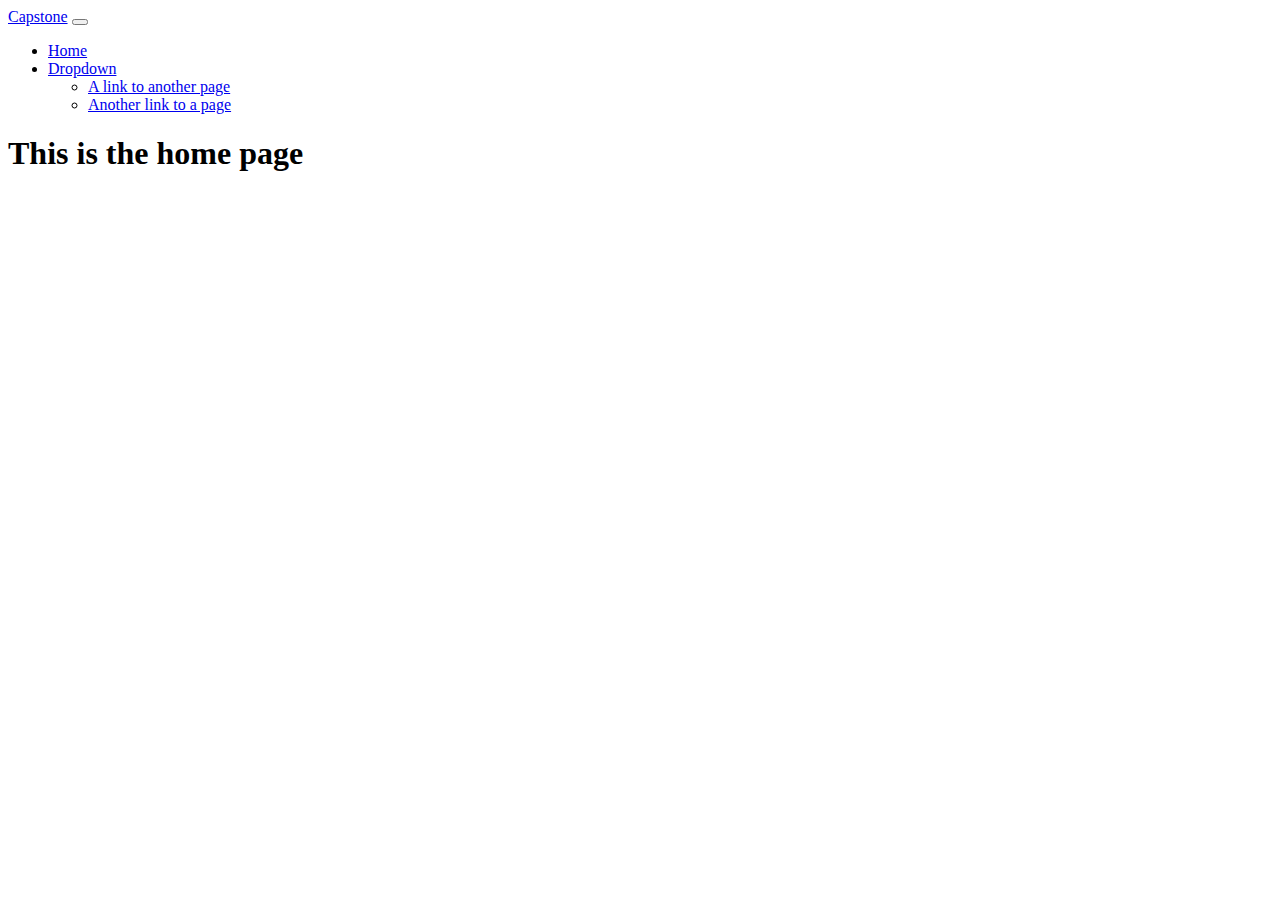
<file: capstonehtmltemplate-master/index.html>
<!DOCTYPE html>
<html lang="en">
<head>
  <meta charset="UTF-8">
  <meta http-equiv="X-UA-Compatible" content="IE=edge">
  <meta name="viewport" content="width=device-width, initial-scale=1.0">

  <link href="https://cdn.jsdelivr.net/npm/bootstrap@5.1.1/dist/css/bootstrap.min.css" rel="stylesheet" integrity="sha384-F3w7mX95PdgyTmZZMECAngseQB83DfGTowi0iMjiWaeVhAn4FJkqJByhZMI3AhiU" crossorigin="anonymous">
  <title>OT CS Capstone</title>
</head>
<body>
  <div data-include="nav"></div>
  <div class="container">
    <h1 class="display-1 text-center">This is the home page</h1>


  </div>
  <!--Bootstrap and other JS scripts-->
    <script src="https://cdn.jsdelivr.net/npm/bootstrap@5.1.1/dist/js/bootstrap.bundle.min.js" integrity="sha384-/bQdsTh/da6pkI1MST/rWKFNjaCP5gBSY4sEBT38Q/9RBh9AH40zEOg7Hlq2THRZ" crossorigin="anonymous"></script>
    <script src="https://code.jquery.com/jquery-3.6.0.min.js" integrity="sha256-/xUj+3OJU5yExlq6GSYGSHk7tPXikynS7ogEvDej/m4=" crossorigin="anonymous"></script>
    <script type="text/javascript" src="scripts/scripts.js"></script>
</body>
</html>
</file>
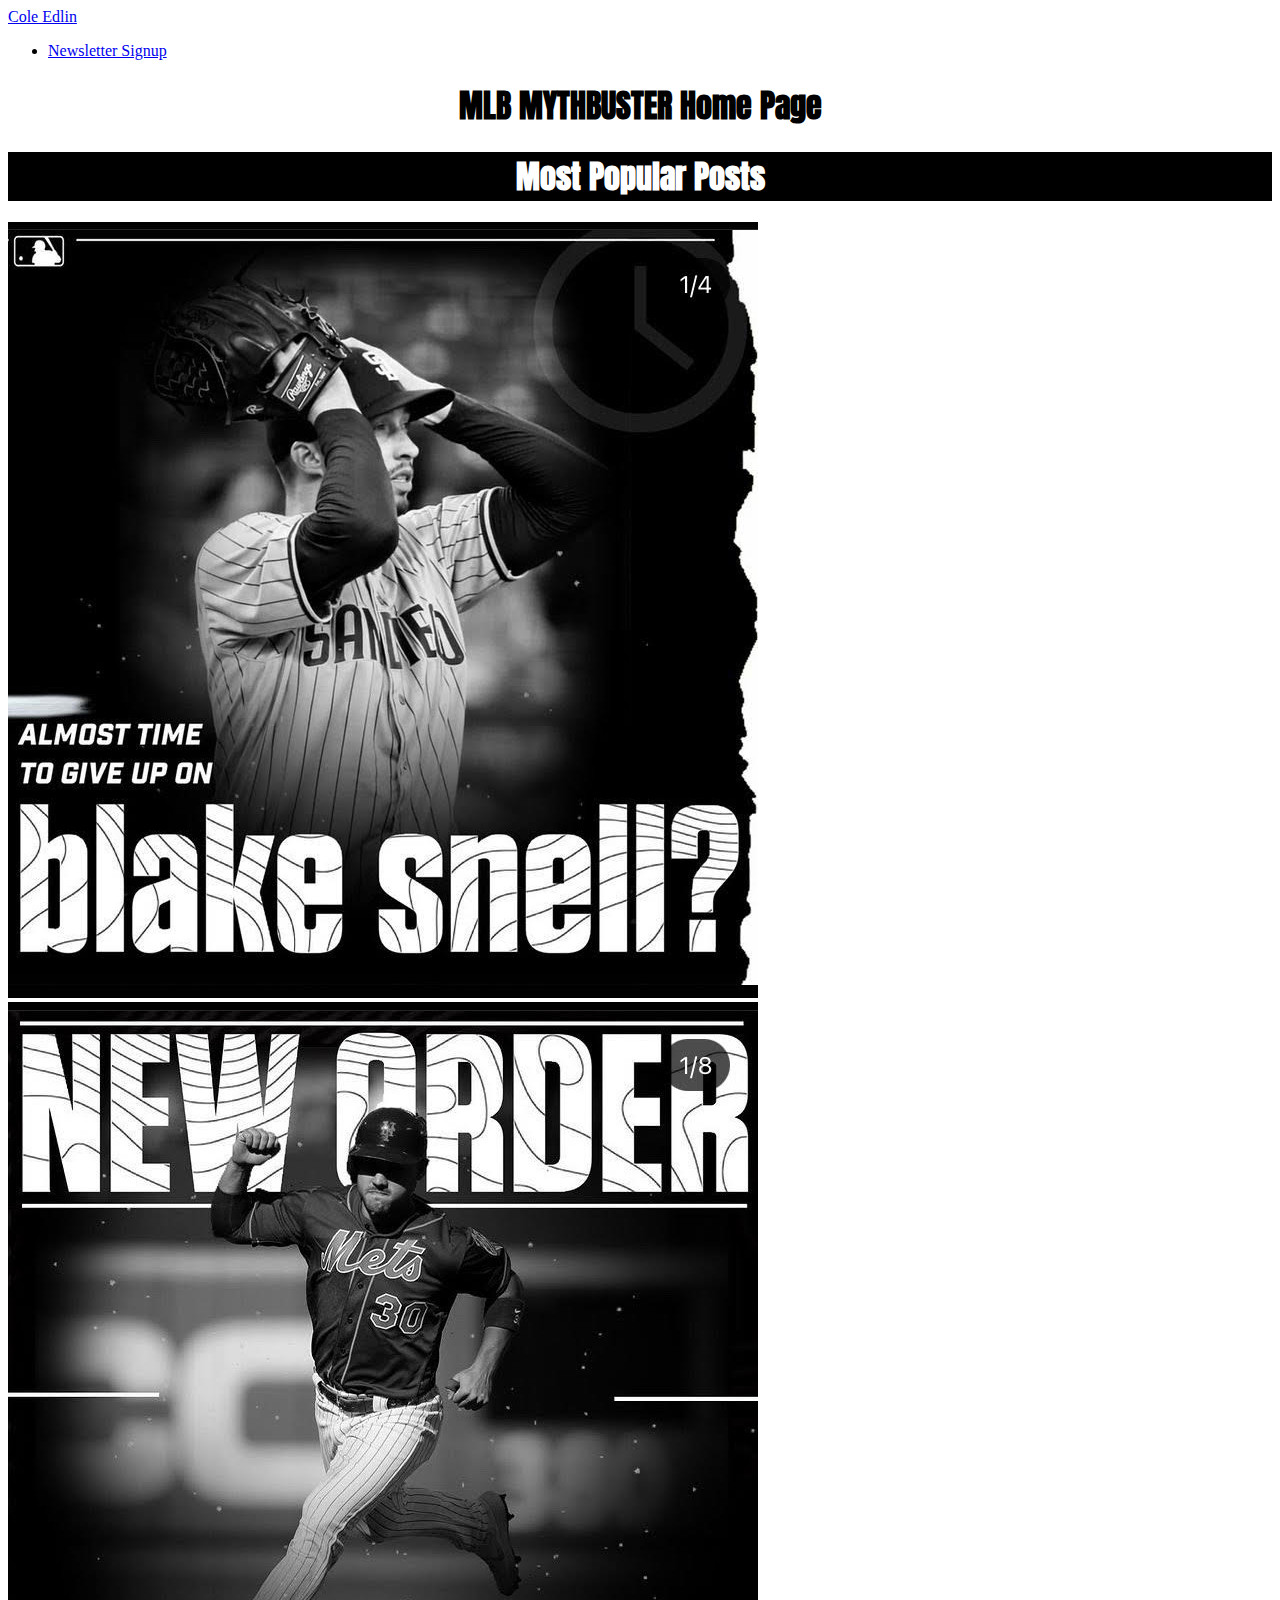
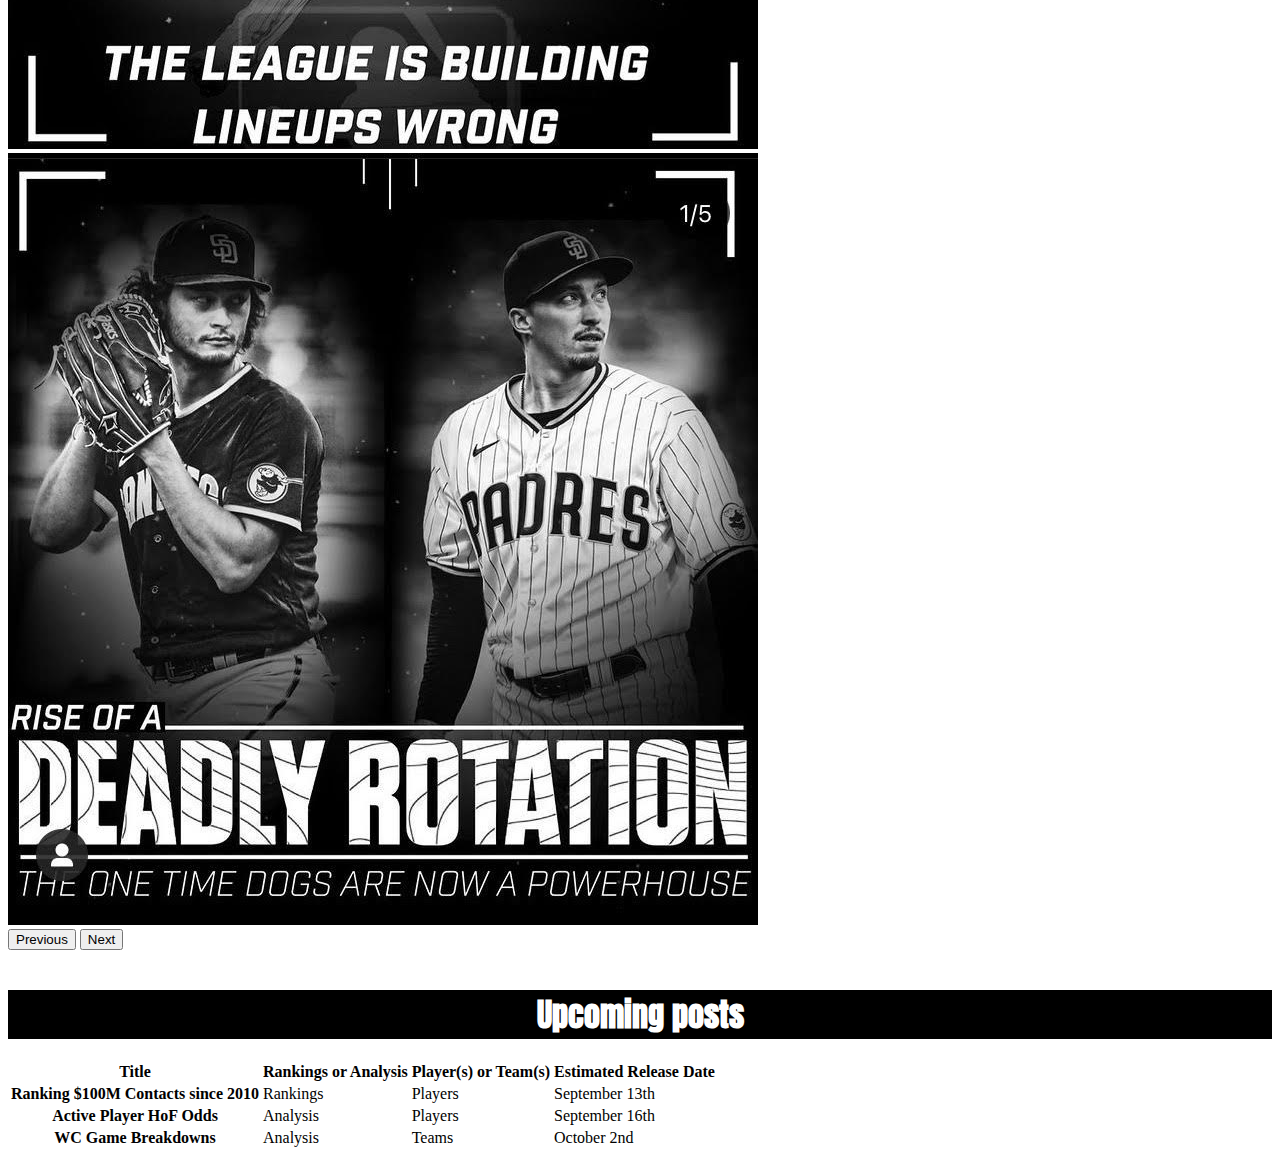
<file: BootstapAssessment.html>
<!DOCTYPE html>
<html>
  <head>
    <meta charset="UTF-8">
    <meta http-equiv="X-UA-Compatible" content="IE=edge">
    <meta name="viewport" content="width=device-width, initial-scale=1.0">
    <title>Cole Edlin</title>
    <link rel="stylesheet" href="CSSAssessment.css">
    <link href="https://fonts.googleapis.com/css2?family=Anton&display=swap" rel="stylesheet">
    <link href="https://cdn.jsdelivr.net/npm/bootstrap@5.1.1/dist/css/bootstrap.min.css" rel="stylesheet" integrity="sha384-F3w7mX95PdgyTmZZMECAngseQB83DfGTowi0iMjiWaeVhAn4FJkqJByhZMI3AhiU" crossorigin="anonymous">
    <script src="https://cdn.jsdelivr.net/npm/bootstrap@5.1.1/dist/js/bootstrap.bundle.min.js" integrity="sha384-/bQdsTh/da6pkI1MST/rWKFNjaCP5gBSY4sEBT38Q/9RBh9AH40zEOg7Hlq2THRZ" crossorigin="anonymous"></script>
  </head>
  <body>

    <nav class="navbar navbar-dark bg-dark">
        <div class="navbar-header">
            <a class="navbar-brand" href="#">Cole Edlin</a>
        </div>
        <ul>
            <li> <a href="HTMLAssessment.html">Newsletter Signup</a></li>
        </ul>
    </nav>

    <div class="MyClass">
      <center><h1>MLB MYTHBUSTER Home Page</h1></center>
      <!-- Add a class with custom styling to this div -->
    </div>

    <div class="MyClass" id="div2">
      <!-- Add the same class as before to apply the same styling to this div.
           ALSO add an id to this div to apply something unique. -->
      <center><h1>Most Popular Posts</h1></center>
    </div>
    <!-- STEP 4: CREATE A PHOTO CAROUSEL HERE -->
    <div id="carouselExampleControls" class="carousel slide" data-bs-ride="carousel">
        <div class="carousel-inner">
          <div class="carousel-item active">
            <img src="BlakeSnell.jpg" class="d-block w-100" alt="...">
          </div>
          <div class="carousel-item">
            <img src="NewOrder.jpg" class="d-block w-100" alt="...">
          </div>
          <div class="carousel-item">
            <img src="Padres.jpg" class="d-block w-100" alt="...">
          </div>
        </div>
        <button class="carousel-control-prev" type="button" data-bs-target="#carouselExampleControls" data-bs-slide="prev">
          <span class="carousel-control-prev-icon" aria-hidden="true"></span>
          <span class="visually-hidden">Previous</span>
        </button>
        <button class="carousel-control-next" type="button" data-bs-target="#carouselExampleControls" data-bs-slide="next">
          <span class="carousel-control-next-icon" aria-hidden="true"></span>
          <span class="visually-hidden">Next</span>
        </button>
      </div>
      <!--Table-->
      <br>
      <div class="MyClass" id="div2">
        <center><h1>Upcoming posts</h1></center>
    </div>
      <table class="table table-striped">
        <thead>
          <tr>
            <th scope="col">Title</th>
            <th scope="col">Rankings or Analysis</th>
            <th scope="col">Player(s) or Team(s)</th>
            <th scope="col">Estimated Release Date</th>
          </tr>
        </thead>
        <tbody>
          <tr>
            <th scope="row">Ranking $100M Contacts since 2010</th>
            <td>Rankings</td>
            <td>Players</td>
            <td>September 13th</td>
          </tr>
          <tr>
            <th scope="row">Active Player HoF Odds</th>
            <td>Analysis</td>
            <td>Players</td>
            <td>September 16th</td>
          </tr>
          <tr>
            <th scope="row">WC Game Breakdowns</th>
            <td>Analysis</td>
            <td>Teams</td>
            <td>October 2nd</td>
          </tr>
        </tbody>
      </table>
  </body>
</html>
</file>
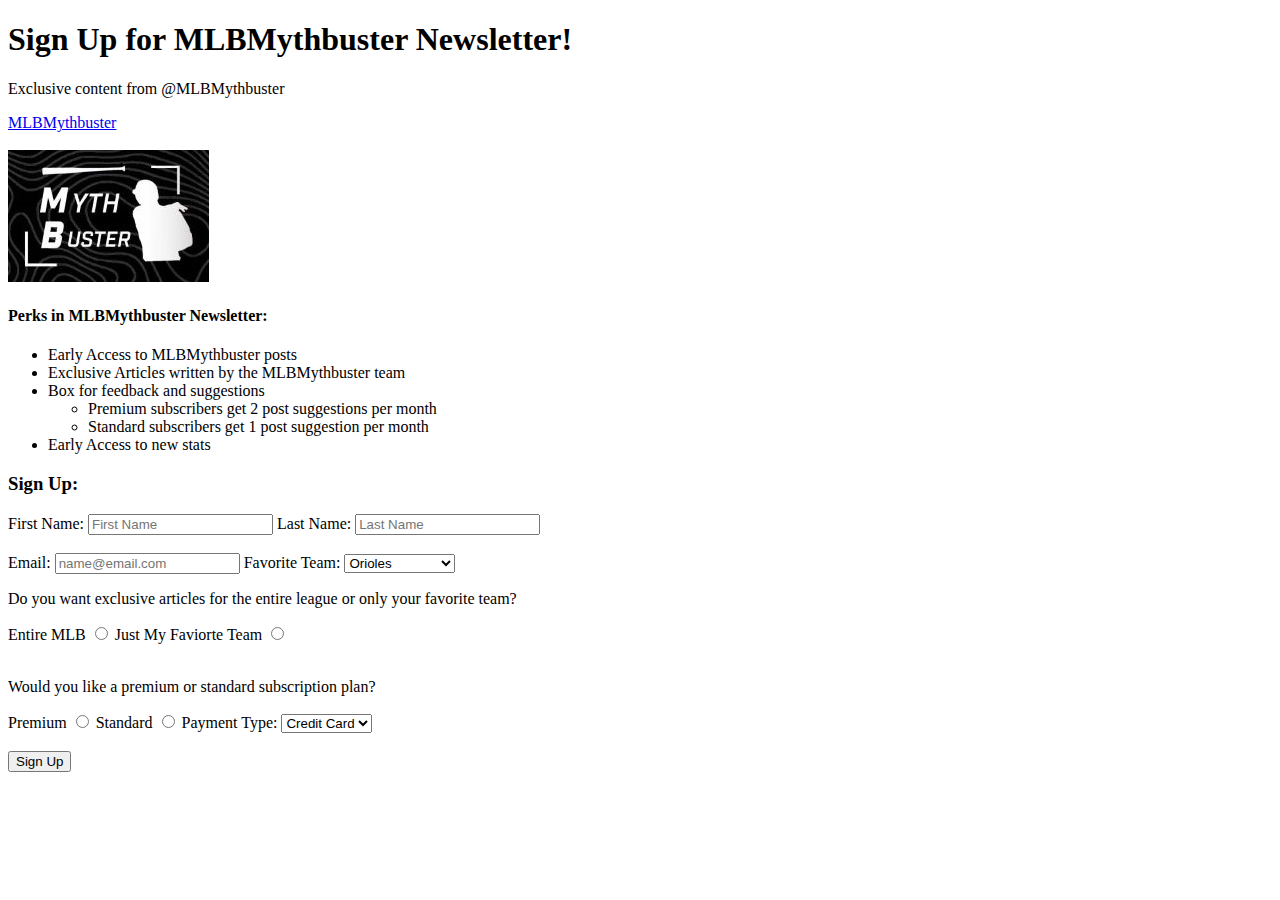
<file: HTMLAssessment.html>
<!DOCTYPE html>
<html lang="en">
<head>
    <meta charset="UTF-8">
    <meta http-equiv="X-UA-Compatible" content="IE=edge">
    <meta name="viewport" content="width=device-width, initial-scale=1.0">
    <title>Baseball News</title>
</head>
<body>
    <h1>Sign Up for MLBMythbuster Newsletter!</h1>
    <p>Exclusive content from @MLBMythbuster</p>
    <a href="https://www.instagram.com/mlbmythbuster/?hl=en">MLBMythbuster</a>
    <br>
    <br>
    <img src="MMBLogo2.jpg" alt="">
    <h4>Perks in MLBMythbuster Newsletter:</h4>
    <ul>
        <li>Early Access to MLBMythbuster posts</li>
        <li>Exclusive Articles written by the MLBMythbuster team</li>
        <li>Box for feedback and suggestions</li>
            <ul>
                <li>Premium subscribers get 2 post suggestions per month</li>
                <li>Standard subscribers get 1 post suggestion per month</li>
            </ul>
        <li>Early Access to new stats</li>
    </ul>
    <h3>Sign Up:</h3>
    <form>
        <label for="firstNameTag">First Name:</label>
        <input id="firstNameTag" type="text" name="firstName" placeholder="First Name">
        <label for="lastNameTag">Last Name:</label>
        <input id="lastNameTag" type="text" name="lastName" placeholder="Last Name">
        <br>
        <br>
        <label for="emailTag">Email:</label>
        <input id="emailTag" type="email" name="useremail" placeholder="name@email.com">
        <label for="teamID">Favorite Team:</label>
        <select name="team" id="teamID">
            <option value="Baltimore Orioles">Orioles</option>
            <option value="Boston Red Sox">Red Sox</option>
            <option value="New York Yankees">Yankees</option>
            <option value="Tampa Bay Rays">Rays</option>
            <option value="Toronto Blue Jays">Blue Jays</option>
            <option value="Chicago White Sox">White Sox</option>
            <option value="Cleveland Indians">Indians</option>
            <option value="Detroit Tigers">Tigers</option>
            <option value="Kansas City Royals">Royals</option>
            <option value="Minnesota Twins">Twins</option>
            <option value="Houston Astros">Astros</option>
            <option value="Los Angeles Angels">Angels</option>
            <option value="Oakland Athletics">Athletics</option>
            <option value="Seattle Mariners">Mariners</option>
            <option value="Texas Rangers">Rangers</option>
            <option value="Atlanta Braves">Braves</option>
            <option value="Miami Marlins">Marlins</option>
            <option value="New York Mets">Mets</option>
            <option value="Philadelphia Phillies">Phillies</option>
            <option value="Washington Nationals">Nationals</option>
            <option value="Chicago Cubs">Cubs</option>
            <option value="Cincinnati Reds">Reds</option>
            <option value="Milwaukee Brewers">Brewers</option>
            <option value="Pittsburgh Pirates">Pirates</option>
            <option value="Saint Louis Cardinals">Cardinals</option>
            <option value="Arizona Diamondbacks">Diamondbacks</option>
            <option value="Colorado Rockies">Rockies</option>
            <option value="Los Angeles Dodgers">Dodgers</option>
            <option value="San Diego Padres">Padres</option>
            <option value="San Francisco Giants">Giants</option>
        </select>
        <p>Do you want exclusive articles for the entire league or only your favorite team?</p>
        <label for="MLB">Entire MLB</label>
        <input type="radio" name="MLB or Team" id="MLB" value="Entire MLB">
        <label for="Team">Just My Faviorte Team</label>
        <input type="radio" name="MLB or Team" id="Team" value="Just My Favorite Team">
        <br>
        <br>
        <p>Would you like a premium or standard subscription plan?</p>
        <label for="Premium">Premium</label>
        <input type="radio" name="Premium or Standard" id="Premium" value="Premium">
        <label for="Premium">Standard</label>
        <input type="radio" name="Premium or Standard" id="Standard" value="Standard">
        <label for="PaymentID">Payment Type:</label>
        <select name="Payment" id="PaymentID">
            <option value="Credit Card">Credit Card</option>
            <option value="Paypal">Paypal</option>
            <option value="Venmo">Venmo</option>
        </select>
        <br>
        <br>
        <input type="submit" name="Sign Up" value="Sign Up">
    </form>


</body>
</html>
</file>
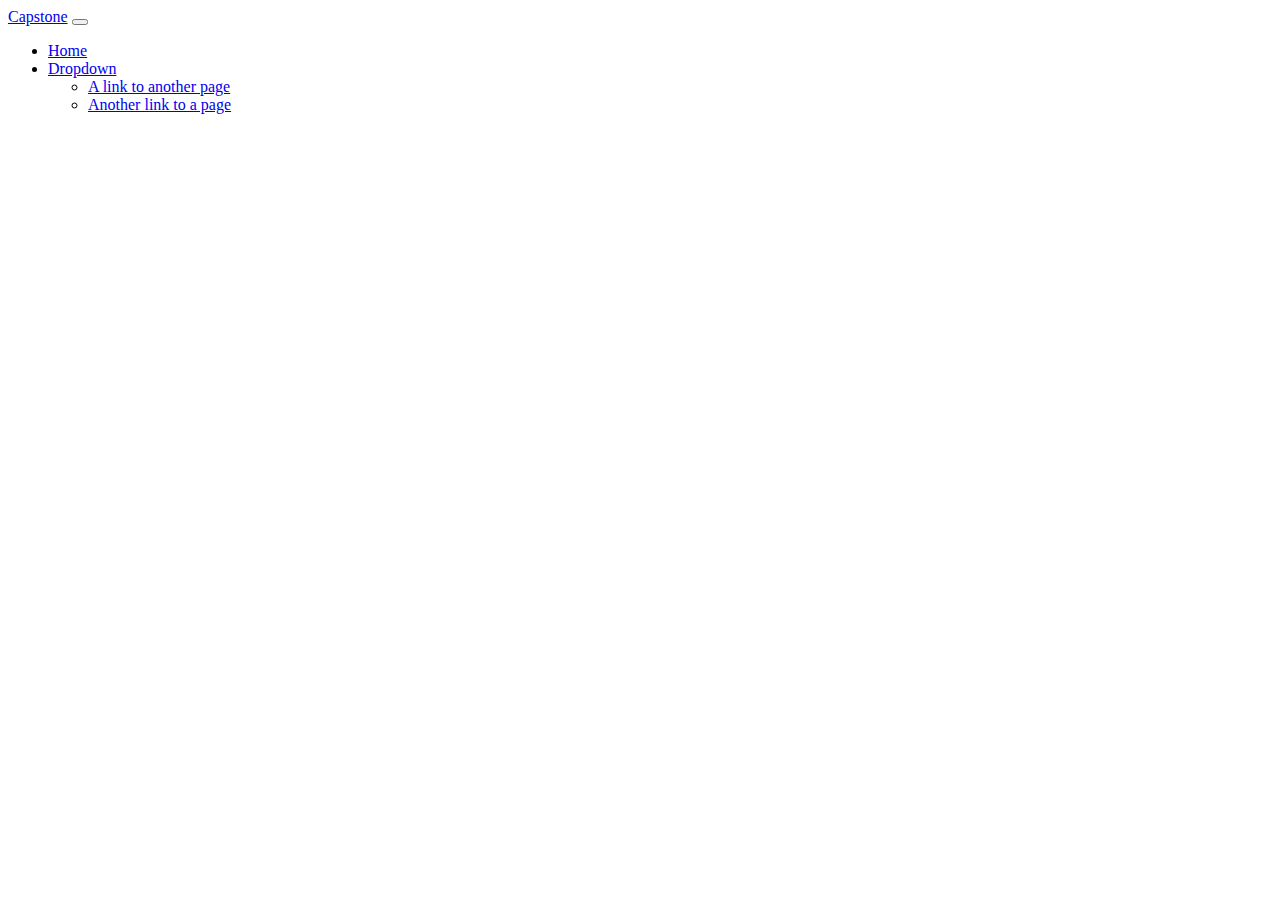
<file: capstonehtmltemplate-master/blank.html>
<!--The purpose of this file is to be a template for every new page that you make.  This is a blank
page that contains all the code you need for a new page.-->

<!DOCTYPE html>
<html lang="en">
<head>
  <meta charset="UTF-8">
  <meta http-equiv="X-UA-Compatible" content="IE=edge">
  <meta name="viewport" content="width=device-width, initial-scale=1.0">

  <link href="https://cdn.jsdelivr.net/npm/bootstrap@5.1.1/dist/css/bootstrap.min.css" rel="stylesheet" integrity="sha384-F3w7mX95PdgyTmZZMECAngseQB83DfGTowi0iMjiWaeVhAn4FJkqJByhZMI3AhiU" crossorigin="anonymous">
  <title>OT CS Capstone</title>
</head>
<body>
  <!--Navbar-->
  <div data-include="nav">
    
  </div>
  <!--Whole page container div-->
  <div class="container">



  </div>
  <!--Bootstrap and other JS scripts-->
    <script src="https://cdn.jsdelivr.net/npm/bootstrap@5.1.1/dist/js/bootstrap.bundle.min.js" integrity="sha384-/bQdsTh/da6pkI1MST/rWKFNjaCP5gBSY4sEBT38Q/9RBh9AH40zEOg7Hlq2THRZ" crossorigin="anonymous"></script>
    <script src="https://code.jquery.com/jquery-3.6.0.min.js" integrity="sha256-/xUj+3OJU5yExlq6GSYGSHk7tPXikynS7ogEvDej/m4=" crossorigin="anonymous"></script>
    <script type="text/javascript" src="scripts/scripts.js"></script>
</body>
</html>
</file>
<file: CSSAssessment.css>
.MyClass{;
    font-family: 'Anton', sans-serif;
}
#div2 {
    color: white;
    background-color: black;
}
</file>
